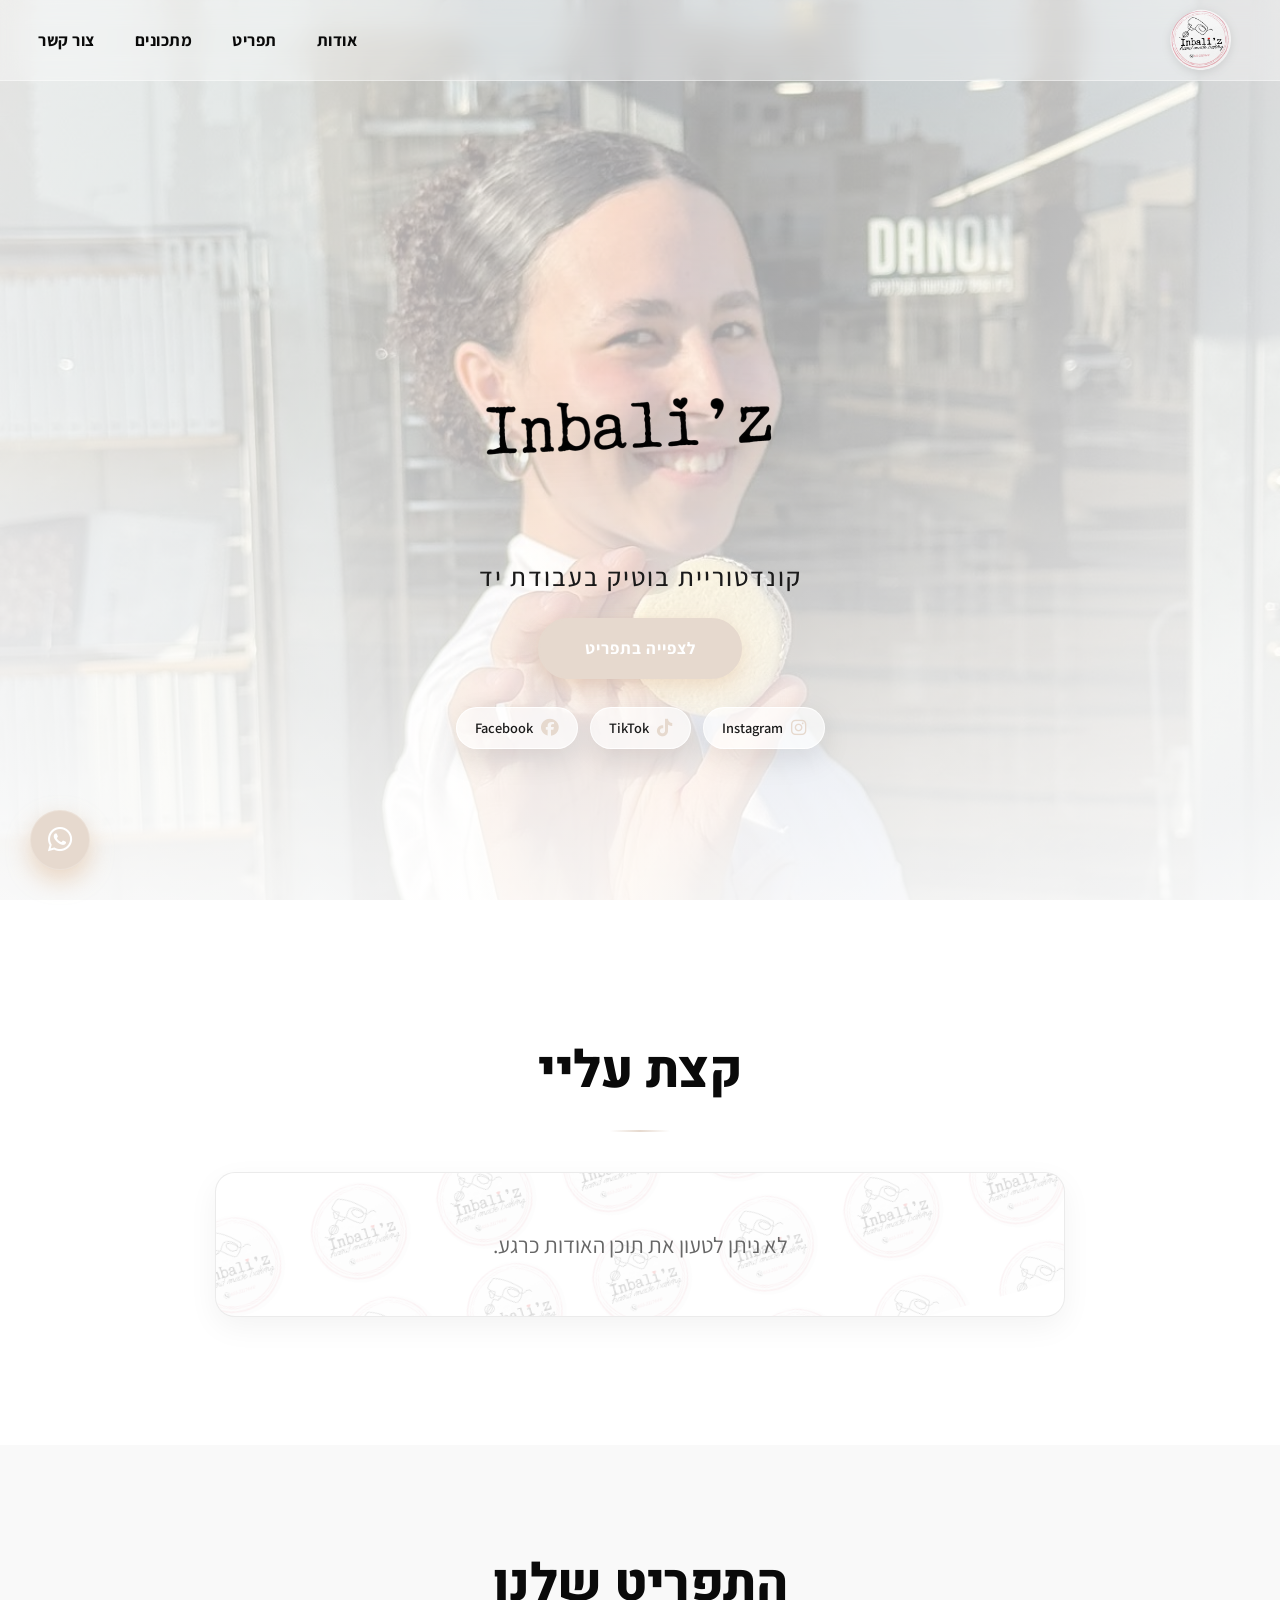
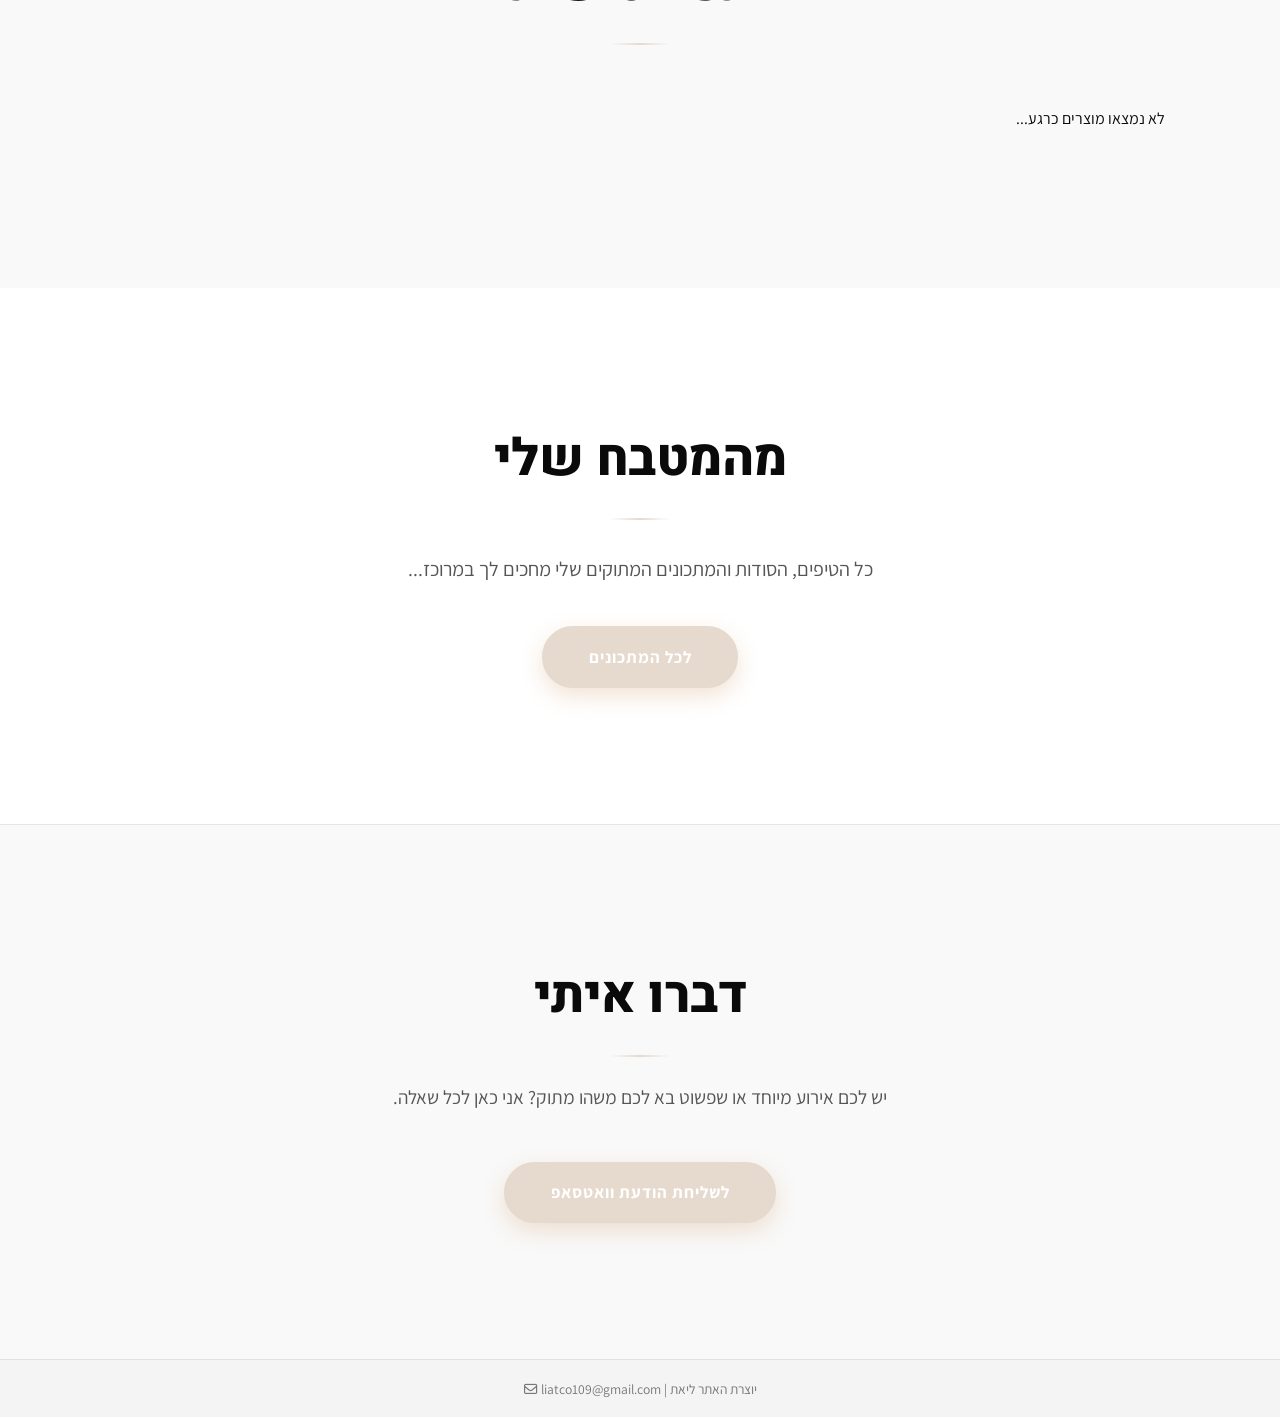
<file: index.html>
<!doctype html>
<html lang="he" dir="rtl">
    <head>
        <meta charset="UTF-8" />
        <meta name="viewport" content="width=device-width, initial-scale=1.0" />
        <title>Inbali'z | רקדנית הסינבון💃</title>
        <link rel="stylesheet" href="style.css" />
        <link rel="stylesheet" href="https://cdnjs.cloudflare.com/ajax/libs/font-awesome/6.4.0/css/all.min.css" />
    </head>
    <body>
        <!-- תפריט ניווט עליון צף ויוקרתי עם הלוגו -->
        <nav class="navbar">
            <div class="nav-brand">
                <a href="#hero"><img src="./images/natural-sticker.png" alt="Logo" class="nav-logo" /></a>
            </div>

            <!-- כפתור ההמבורגר -->
            <button class="hamburger" id="hamburger" aria-label="תפריט ניווט">
                <span></span>
                <span></span>
                <span></span>
            </button>

            <!-- הקישורים -->
            <div class="nav-links" id="navLinks">
                <a href="#about">אודות</a>
                <a href="#menu">תפריט</a>
                <a href="recipes.html">מתכונים</a>
                <a href="#contact">צור קשר</a>
            </div>
        </nav>

        <!-- סליידר פתיחה (Hero Slider) עם הלוגו וכפתורי הסושיאל למעלה -->
        <section id="hero" class="hero-slider">
            <div class="hero-slide active" style="background-image: url(&quot;./images/ענבל.jpeg&quot;)"></div>
            <div class="hero-slide" style="background-image: url(&quot;./images/סופלה.jpeg&quot;)"></div>
            <div class="hero-slide" style="background-image: url(&quot;./images/גבינה.jpeg&quot;)"></div>
            <div class="hero-slide" style="background-image: url(&quot;./images/סינבון.jpeg&quot;)"></div>

            <div class="hero-overlay"></div>

            <div class="hero-content">
                <div class="hero-logo-container">
                    <img src="./images/inbaliz-black.png" alt="Inbali'z Logo" class="hero-logo-img" />
                </div>
                <p class="hero-subtitle">קונדטוריית בוטיק בעבודת יד</p>
                <a href="#menu" class="hero-btn">לצפייה בתפריט</a>

                <!-- כפתורי סושיאל מדיה מרחפים באזור הראשי (Hero) -->
                <div class="hero-social-badges">
                    <a href="https://www.instagram.com/inbaliz_?igsh=YjNiM3B4Mnd3bTBx" target="_blank" class="hero-social-badge">
                        <i class="fa-brands fa-instagram"></i>
                        <span>Instagram</span>
                    </a>
                    <a href="https://www.tiktok.com/@inbaliz1?_r=1&_t=ZS-98un2WJsbjR" target="_blank" class="hero-social-badge">
                        <i class="fa-brands fa-tiktok"></i>
                        <span>TikTok</span>
                    </a>
                    <a href="https://www.facebook.com/share/1BiDSCUQg8/?mibextid=wwXIfr" target="_blank" class="hero-social-badge">
                        <i class="fa-brands fa-facebook"></i>
                        <span>Facebook</span>
                    </a>
                </div>
            </div>
        </section>

        <!-- אזור אודות -->
        <!-- אזור אודות -->
<section id="about" class="about-section">
    <div class="container">
        <h2 class="section-title">קצת עליי</h2>
        <!-- העברנו את ה-id לכאן והחלפנו את הקלאס ל-about-container -->
        <div id="about-text-container" class="about-container">
            טוען מידע...
        </div>
    </div>
</section>

        <!-- אזור הקינוחים (נטען דינמית מה-JSON) -->
        <section id="menu" class="menu-section">
            <div class="container">
                <h2 class="section-title">התפריט שלנו</h2>
                <div id="menu-grid" class="menu-grid"></div>
            </div>
        </section>

        <!-- אזור מתכונים -->
        <section id="recipes" class="recipes-section">
            <div class="container">
                <h2 class="section-title">מהמטבח שלי</h2>
                <p class="recipes-subtitle">כל הטיפים, הסודות והמתכונים המתוקים שלי מחכים לך במרוכז...</p>
                <div class="recipes-action" style="text-align: center; margin-top: 2.5rem">
                    <a href="recipes.html" class="hero-btn">לכל המתכונים</a>
                </div>
            </div>
        </section>

        <!-- אזור צור קשר -->
        <section id="contact" class="contact-section">
            <div class="container">
                <h2 class="section-title">דברו איתי</h2>
                <p class="contact-subtitle">יש לכם אירוע מיוחד או שפשוט בא לכם משהו מתוק? אני כאן לכל שאלה.</p>
                <div class="contact-action">
                    <a href="https://wa.me/972533317660" target="_blank" class="hero-btn">לשליחת הודעת וואטסאפ</a>
                </div>
            </div>
        </section>

        <!-- פוטר -->
        <footer class="main-footer">
        

                <div class="footer-bottom">
                    <p>יוצרת האתר ליאת | liatco109@gmail.com <i class="fa-regular fa-envelope"></i></p>
                </div>
            </div>
        </footer>

        <!-- כפתור וואטסאפ צף -->
        <a href="https://wa.me/972533317660" class="float-whatsapp" target="_blank"><i class="fa-brands fa-whatsapp"></i></a>

        <script src="script.js"></script>
    </body>
</html>
</file>
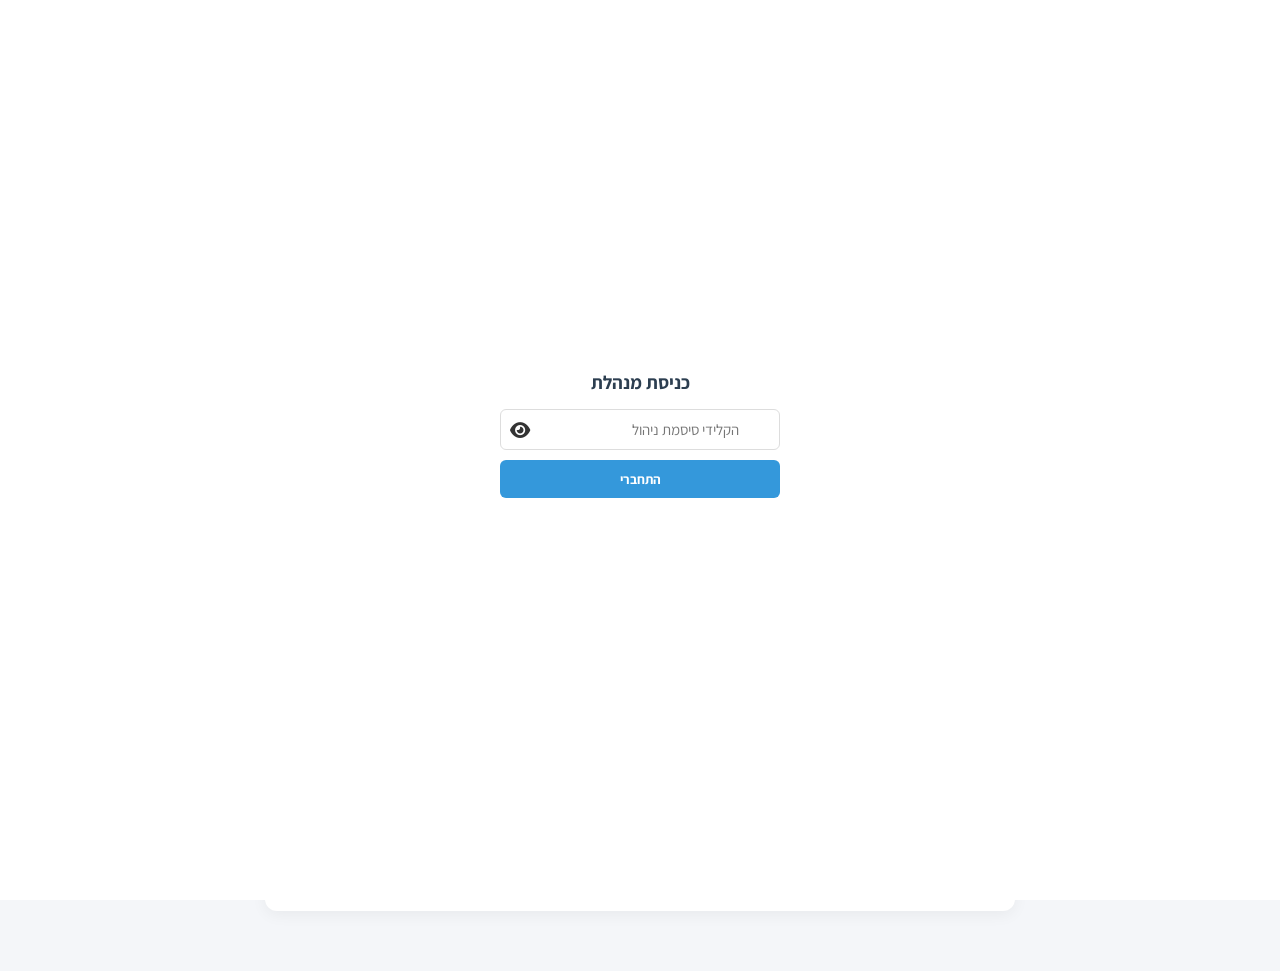
<file: admin/index.html>
<!doctype html>
<html lang="he" dir="rtl">
    <head>
        <meta charset="utf-8" />
        <meta name="viewport" content="width=device-width, initial-scale=1.0" />
        <title>מערכת ניהול תוכן - Inbali’z</title>
        <link href="https://fonts.googleapis.com/css2?family=Assistant:wght@400;600;700&display=swap" rel="stylesheet" />
        <link rel="stylesheet" href="https://cdnjs.cloudflare.com/ajax/libs/font-awesome/6.4.0/css/all.min.css" />
        <style>
            * {
                box-sizing: border-box;
                margin: 0;
                padding: 0;
                font-family: "Assistant", sans-serif;
            }
            body {
                background-color: #f4f6f9;
                color: #333;
                padding: 20px;
            }
            .admin-container {
                max-width: 750px;
                margin: 40px auto;
                background: #fff;
                padding: 30px;
                border-radius: 12px;
                box-shadow: 0 4px 15px rgba(0, 0, 0, 0.05);
            }
            h1 {
                text-align: center;
                margin-bottom: 25px;
                color: #2c3e50;
            }
            .tabs {
                display: flex;
                justify-content: center;
                margin-bottom: 25px;
                gap: 10px;
                flex-wrap: wrap;
            }
            .tab-btn {
                padding: 10px 20px;
                border: none;
                background: #e0e0e0;
                cursor: pointer;
                border-radius: 8px;
                font-size: 16px;
                font-weight: 600;
                transition: 0.3s;
            }
            .tab-btn.active {
                background: #3498db;
                color: #fff;
            }
            .form-section {
                display: none;
            }
            .form-section.active {
                display: block;
            }
            .form-group {
                margin-bottom: 15px;
            }
            label {
                display: block;
                margin-bottom: 5px;
                font-weight: 600;
                color: #555;
            }
            input[type="text"],
            input[type="number"],
            input[type="file"],
            input[type="password"],
            textarea {
                width: 100%;
                padding: 10px;
                border: 1px solid #ddd;
                border-radius: 6px;
                font-size: 15px;
            }
            textarea {
                resize: vertical;
                height: 100px;
            }
            .ingredient-row {
                display: flex;
                gap: 8px;
                margin-bottom: 8px;
                align-items: center;
            }
            .ingredient-row input {
                flex: 1;
            }
            .action-btn {
                background: #3498db;
                color: white;
                border: none;
                width: 38px;
                height: 38px;
                border-radius: 6px;
                cursor: pointer;
                font-size: 18px;
                font-weight: bold;
                display: flex;
                align-items: center;
                justify-content: center;
                flex-shrink: 0;
            }
            .action-btn.remove {
                background: #e74c3c;
            }
            .action-btn.add {
                background: #2ecc71;
            }
            .checkbox-group {
                display: flex;
                align-items: center;
                gap: 8px;
            }
            .checkbox-group input {
                width: 18px;
                height: 18px;
            }
            button.submit-btn {
                width: 100%;
                padding: 12px;
                background: #2ecc71;
                color: white;
                border: none;
                border-radius: 6px;
                font-size: 18px;
                font-weight: 700;
                cursor: pointer;
                margin-top: 15px;
            }
            button.submit-btn:hover {
                background: #27ae60;
            }
            button.cancel-edit-btn {
                width: 100%;
                padding: 8px;
                background: #e74c3c;
                color: white;
                border: none;
                border-radius: 6px;
                font-size: 15px;
                cursor: pointer;
                margin-top: 8px;
                display: none;
            }
            #status-message {
                margin-top: 15px;
                text-align: center;
                font-weight: 600;
            }
            .items-list {
                margin-top: 20px;
                border-top: 2px solid #eee;
                padding-top: 20px;
            }
            .item-card {
                display: flex;
                justify-content: space-between;
                align-items: center;
                background: #f9f9f9;
                padding: 12px 15px;
                border-radius: 8px;
                margin-bottom: 10px;
                border: 1px solid #e5e5e5;
            }
            .item-info {
                display: flex;
                align-items: center;
                gap: 12px;
            }
            .item-info img {
                width: 45px;
                height: 45px;
                object-fit: cover;
                border-radius: 6px;
            }
            .item-actions {
                display: flex;
                gap: 8px;
            }
            .edit-item-btn {
                background: #f39c12;
                color: white;
                border: none;
                padding: 6px 12px;
                border-radius: 5px;
                cursor: pointer;
                font-weight: 600;
            }
            .delete-item-btn {
                background: #e74c3c;
                color: white;
                border: none;
                padding: 6px 12px;
                border-radius: 5px;
                cursor: pointer;
                font-weight: 600;
            }
            .image-preview-container {
                margin-top: 8px;
                display: flex;
                align-items: center;
                gap: 10px;
            }
            .image-preview-container img {
                width: 50px;
                height: 50px;
                object-fit: cover;
                border-radius: 6px;
                border: 1px solid #ccc;
                display: none;
            }
        </style>
    </head>
    <body>
        <div class="admin-container">
            <h1>ניהול תוכן האתר</h1>

            <!-- מסך התחברות -->
            <div
                id="login-overlay"
                style="
                    position: fixed;
                    top: 0;
                    left: 0;
                    width: 100%;
                    height: 100%;
                    background: #fff;
                    z-index: 9999;
                    display: flex;
                    flex-direction: column;
                    align-items: center;
                    justify-content: center;
                "
            >
                <div style="width: 280px; text-align: center">
                    <h3 style="margin-bottom: 15px; color: #2c3e50">כניסת מנהלת</h3>
                    <div style="position: relative; margin-bottom: 10px">
                        <input type="password" id="admin-pass" placeholder="הקלידי סיסמת ניהול" style="padding: 10px 40px 10px 10px; width: 100%; border: 1px solid #ddd; border-radius: 6px" />
                        <span
                            onclick="togglePasswordVisibility()"
                            style="position: absolute; left: 10px; top: 50%; transform: translateY(-50%); cursor: pointer; font-size: 18px; user-select: none"
                            title="הצג/הסתר סיסמה"
                            ><i class="fa-solid fa-eye"></i
                        ></span>
                    </div>
                    <button
                        id="login-btn"
                        onclick="checkAccess()"
                        style="padding: 10px 20px; width: 100%; background: #3498db; color: #fff; border: none; border-radius: 6px; font-weight: bold; cursor: pointer"
                    >
                        התחברי
                    </button>
                    <div id="login-status" style="margin-top: 12px; font-size: 14px; font-weight: 600; min-height: 20px"></div>
                </div>
            </div>

            <div class="tabs">
                <button class="tab-btn active" onclick="switchTab('products')">ניהול מוצרים</button>
                <button class="tab-btn" onclick="switchTab('recipes')">ניהול מתכונים</button>
                <button class="tab-btn" onclick="switchTab('about')">עריכת "קצת עליי"</button>
            </div>

            <!-- טופס מוצרים -->
            <div id="products-section" class="form-section active">
                <div style="display: flex; justify-content: space-between; align-items: center; margin-bottom: 15px">
                    <h3 id="product-form-title" style="color: #34495e; margin: 0">הוספת מוצר חדש</h3>
                    <button
                        type="button"
                        onclick="cancelEdit('products')"
                        style="background: #95a5a6; color: white; border: none; padding: 5px 10px; border-radius: 4px; cursor: pointer; font-size: 13px"
                    >
                        🔄 נקה טופס
                    </button>
                </div>
                <form id="product-form" onsubmit="saveItem(event, 'products')">
                    <input type="hidden" id="prod-edit-id" />
                    <input type="hidden" id="prod-existing-image" />

                    <div class="form-group">
                        <label>שם המוצר</label>
                        <input type="text" id="prod-name" required />
                    </div>
                    <div class="form-group">
                        <label>תיאור</label>
                        <textarea id="prod-desc" required></textarea>
                    </div>
                    <div class="form-group">
                        <label>מחיר (לדוגמה: 85₪)</label>
                        <input type="text" id="prod-price" required />
                    </div>
                    <div class="form-group">
                        <label>העלאת תמונה (השאירי ריק אם תרצי לשמור על הקיימת)</label>
                        <input type="file" id="prod-img" accept="image/*" />
                        <div class="image-preview-container">
                            <img id="prod-preview" alt="תמונה קיימת" />
                            <span id="prod-preview-text" style="font-size: 13px; color: #7f8c8d; display: none">תמונה קיימת שמורה במערכת</span>
                        </div>
                    </div>
                    <div class="form-group checkbox-group">
                        <input type="checkbox" id="prod-stock" checked />
                        <label for="prod-stock">במלאי</label>
                    </div>
                    <button type="submit" id="prod-submit-btn" class="submit-btn">שמור מוצר</button>
                    <button type="button" id="prod-cancel-btn" class="cancel-edit-btn" onclick="cancelEdit('products')">ביטול עריכה</button>
                </form>

                <div class="items-list">
                    <h4 style="margin-bottom: 10px">מוצרים קיימים:</h4>
                    <div id="products-list-container">טוען מוצרים...</div>
                </div>
            </div>

            <!-- טופס מתכונים -->
            <div id="recipes-section" class="form-section">
                <div style="display: flex; justify-content: space-between; align-items: center; margin-bottom: 15px">
                    <h3 id="recipe-form-title" style="color: #34495e; margin: 0">הוספת מתכון חדש</h3>
                    <button
                        type="button"
                        onclick="cancelEdit('recipes')"
                        style="background: #95a5a6; color: white; border: none; padding: 5px 10px; border-radius: 4px; cursor: pointer; font-size: 13px"
                    >
                        🔄 נקה טופס
                    </button>
                </div>
                <form id="recipe-form" onsubmit="saveItem(event, 'recipes')">
                    <input type="hidden" id="rec-edit-id" />
                    <input type="hidden" id="rec-existing-image" />

                    <div class="form-group">
                        <label>שם המתכון</label>
                        <input type="text" id="rec-title" required />
                    </div>
                    <div class="form-group">
                        <label>קטגוריה</label>
                        <select id="rec-category" required style="width: 100%; padding: 10px; border: 1px solid #ddd; border-radius: 6px; font-size: 15px; background: #fff">
                            <option value="" disabled selected>בחרי קטגוריה למתכון</option>
                            <option value="עוגות">עוגות</option>
                            <option value="עוגיות">עוגיות</option>
                            <option value="מאפים ובצקים">מאפים ובצקים</option>
                            <option value="קינוחים ופאי">קינוחים ופאי</option>
                            <option value="ללא אפייה / ללא גלוטן">ללא אפייה / ללא גלוטן</option>
                        </select>
                    </div>
                    <div class="form-group">
                        <label>העלאת תמונה (השאירי ריק אם תרצי לשמור על הקיימת)</label>
                        <input type="file" id="rec-img" accept="image/*" />
                        <div class="image-preview-container">
                            <img id="rec-preview" alt="תמונה קיימת" />
                            <span id="rec-preview-text" style="font-size: 13px; color: #7f8c8d; display: none">תמונה קיימת שמורה במערכת</span>
                        </div>
                    </div>
                    <div class="form-group">
                        <label>מצרכים</label>
                        <div id="ingredients-container">
                            <div class="ingredient-row">
                                <input type="text" class="ingredient-input" placeholder='לדוגמה: 500 מ"ל שמנת מתוקה' required />
                                <button type="button" class="action-btn add" onclick="addIngredientRow(this)" title="הוסף שורה">+</button>
                            </div>
                        </div>
                    </div>
                    <div class="form-group">
                        <label>אופן הכנה</label>
                        <textarea id="rec-instructions" required></textarea>
                    </div>
                    <button type="submit" id="rec-submit-btn" class="submit-btn">שמור מתכון</button>
                    <button type="button" id="rec-cancel-btn" class="cancel-edit-btn" onclick="cancelEdit('recipes')">ביטול עריכה</button>
                </form>

                <div class="items-list">
                    <h4 style="margin-bottom: 10px">מתכונים קיימים:</h4>
                    <div id="recipes-list-container">טוען מתכונים...</div>
                </div>
            </div>

            <!-- אזור עריכת קצת עליי -->
            <div id="about-section" class="form-section">
                <h3 style="color: #34495e; margin-bottom: 15px">עריכת טקסט "קצת עליי"</h3>
                <form id="about-form" onsubmit="saveAboutText(event)">
                    <div class="form-group">
                        <label>תוכן הפסקה (ניתן להשתמש בתגיות כגון &lt;br&gt; לשבירת שורות)</label>
                        <textarea id="about-text-input" style="height: 160px" required></textarea>
                    </div>
                    <button type="submit" class="submit-btn">שמור שינויים ל"קצת עליי"</button>
                </form>
            </div>

            <div id="status-message"></div>
        </div>

        <script>
            const GOOGLE_WEB_APP_URL = "https://script.google.com/macros/s/AKfycbwS9QYu0O14wphSAXOX-wDLpEmhflUYDS8j1yuEgDsuXf_wiiUBrXGjR0K9kYzhxfcu/exec";

            let currentItemsCache = { products: [], recipes: [] };

            function togglePasswordVisibility() {
                const passInput = document.getElementById("admin-pass");
                if (passInput.type === "password") {
                    passInput.type = "text";
                } else {
                    passInput.type = "password";
                }
            }

            async function checkAccess() {
                const pass = document.getElementById("admin-pass").value;
                const statusMsg = document.getElementById("login-status");
                const loginBtn = document.getElementById("login-btn");

                if (!pass) {
                    statusMsg.style.color = "#e74c3c";
                    statusMsg.textContent = "נא להקליד סיסמה";
                    return;
                }

                loginBtn.disabled = true;
                loginBtn.style.opacity = "0.6";
                statusMsg.style.color = "#3498db";
                statusMsg.textContent = "⏳ מאמת סיסמה מול השרת...";

                try {
                    let response = await fetch(GOOGLE_WEB_APP_URL, {
                        method: "POST",
                        body: JSON.stringify({ action: "verify", password: pass }),
                    });
                    let result = await response.text();

                    if (result.includes("Unauthorized Access")) {
                        statusMsg.style.color = "#e74c3c";
                        statusMsg.textContent = "❌ סיסמה שגויה, נסי שוב.";
                        loginBtn.disabled = false;
                        loginBtn.style.opacity = "1";
                        return;
                    }

                    statusMsg.style.color = "#2ecc71";
                    statusMsg.textContent = "✔ התחברת בהצלחה!";

                    sessionStorage.setItem("admin_pass", pass);

                    setTimeout(() => {
                        document.getElementById("login-overlay").style.display = "none";
                    }, 500);
                } catch (err) {
                    statusMsg.style.color = "#e74c3c";
                    statusMsg.textContent = "⚠ שגיאת תקשורת מול השרת.";
                    loginBtn.disabled = false;
                    loginBtn.style.opacity = "1";
                }
            }

            async function sendDataToServer(payload) {
                payload.password = sessionStorage.getItem("admin_pass") || "";

                const jsonPayload = JSON.stringify(payload);
                console.log("מכין שליחה לשרת. גודל ה-Payload הכולל (בתווים):", jsonPayload.length);

                try {
                    let response = await fetch(GOOGLE_WEB_APP_URL, {
                        method: "POST",
                        headers: {
                            "Content-Type": "text/plain;charset=utf-8",
                        },
                        body: jsonPayload,
                    });

                    console.log("סטטוס HTTP מהשרת:", response.status, response.statusText);
                    let resultText = await response.text();
                    console.log("תשובה גולמית מהשרת:", resultText);

                    if (resultText.startsWith("Error") || response.status !== 200) {
                        alert("שגיאה מהשרת: " + resultText);
                        return false;
                    }

                    return true;
                } catch (error) {
                    console.error("שגיאת הרשת המלאה (Network Error):", error);
                    alert("שגיאת רשת מפורטת: " + error.message + "\n(כנראה שהתמונה גדולה מדי או שהשרת חסם את הבקשה)");
                    return false;
                }
            }

            window.onload = () => {
                loadItemsList("products");
                loadItemsList("recipes");
                loadAboutText();
            };

            function switchTab(tab) {
                document.querySelectorAll(".tab-btn").forEach((btn) => btn.classList.remove("active"));
                document.querySelectorAll(".form-section").forEach((sec) => sec.classList.remove("active"));

                if (tab === "products") {
                    document.querySelectorAll(".tab-btn")[0].classList.add("active");
                    document.getElementById("products-section").classList.add("active");
                } else if (tab === "recipes") {
                    document.querySelectorAll(".tab-btn")[1].classList.add("active");
                    document.getElementById("recipes-section").classList.add("active");
                } else if (tab === "about") {
                    document.querySelectorAll(".tab-btn")[2].classList.add("active");
                    document.getElementById("about-section").classList.add("active");
                }
            }

            async function loadAboutText() {
                try {
                    const response = await fetch(`${GOOGLE_WEB_APP_URL}?type=about&t=${Date.now()}`);
                    const result = await response.json();
                    if (result && result.text) {
                        document.getElementById("about-text-input").value = result.text;
                    }
                } catch (err) {
                    console.error("שגיאה בטעינת קצת עליי", err);
                }
            }

            async function saveAboutText(event) {
                event.preventDefault();
                const statusDiv = document.getElementById("status-message");
                statusDiv.style.color = "#333";
                statusDiv.textContent = "שומר את טקסט 'קצת עליי'...";

                const textVal = document.getElementById("about-text-input").value;
                let success = await sendDataToServer({
                    action: "update_about",
                    text: textVal,
                });

                if (success) {
                    statusDiv.style.color = "green";
                    statusDiv.textContent = "טקסט 'קצת עליי' עודכן בהצלחה! ✨";
                } else {
                    statusDiv.style.color = "red";
                    statusDiv.textContent = "שגיאה בשמירה.";
                }
            }

            async function loadItemsList(type) {
                const isRecipes = type === "recipes" || type === "recipe";
                const serverType = isRecipes ? "recipe" : "product";

                const containerId = isRecipes ? "recipes-list-container" : "products-list-container";
                const container = document.getElementById(containerId);
                if (!container) return;

                try {
                    const response = await fetch(`${GOOGLE_WEB_APP_URL}?type=${serverType}&t=${Date.now()}`);
                    const result = await response.json();

                    const items = Array.isArray(result) ? result : result.data || [];
                    currentItemsCache[type] = items;

                    if (!items || items.length === 0) {
                        container.innerHTML = "אין פריטים עדיין.";
                        return;
                    }

                    container.innerHTML = "";
                    items.forEach((item) => {
                        const itemName = isRecipes ? item.title : item.name;
                        const card = document.createElement("div");
                        card.className = "item-card";
                        card.innerHTML = `
                            <div class="item-info">
                                ${item.image ? `<img src="${item.image}" onerror="this.src='https://via.placeholder.com/45'">` : ""}
                                <span><strong>${itemName}</strong></span>
                            </div>
                            <div class="item-actions">
                                <button class="edit-item-btn" type="button" onclick='prepareEditById("${type}", "${item.id}")'>עריכה</button>
                                <button class="delete-item-btn" type="button" onclick='deleteItem("${type}", "${item.id}")'>מחיקה</button>
                            </div>
                        `;
                        container.appendChild(card);
                    });
                } catch (err) {
                    console.error("שגיאה בטעינת הרשימה:", err);
                    container.innerHTML = "שגיאה בטעינת הרשימה.";
                }
            }

            function prepareEditById(type, id) {
                const item = currentItemsCache[type].find((i) => String(i.id) === String(id));
                if (item) {
                    prepareEdit(type, item);
                }
            }

            function addIngredientRow(button, value = "") {
                button.className = "action-btn remove";
                button.textContent = "-";
                button.setAttribute("onclick", "removeIngredientRow(this)");

                const container = document.getElementById("ingredients-container");
                const newRow = document.createElement("div");
                newRow.className = "ingredient-row";
                newRow.innerHTML = `
                    <input type="text" class="ingredient-input" value="${value}" placeholder="הכנס מצרך נוסף">
                    <button type="button" class="action-btn add" onclick="addIngredientRow(this)" title="הוסף שורה">+</button>
                `;
                container.appendChild(newRow);
            }

            function removeIngredientRow(button) {
                button.parentElement.remove();
            }

            function prepareEdit(type, item) {
                if (type === "products") {
                    document.getElementById("prod-edit-id").value = item.id;
                    document.getElementById("prod-name").value = item.name;
                    document.getElementById("prod-desc").value = item.description;
                    document.getElementById("prod-price").value = item.price;
                    document.getElementById("prod-existing-image").value = item.image || "";
                    document.getElementById("prod-img").value = "";
                    document.getElementById("prod-stock").checked = item.inStock;

                    const previewImg = document.getElementById("prod-preview");
                    const previewText = document.getElementById("prod-preview-text");
                    if (item.image) {
                        previewImg.src = item.image;
                        previewImg.style.display = "block";
                        previewText.style.display = "inline";
                    } else {
                        previewImg.style.display = "none";
                        previewText.style.display = "none";
                    }

                    document.getElementById("product-form-title").textContent = "עריכת מוצר קיים";
                    document.getElementById("prod-submit-btn").textContent = "עדכן מוצר";
                    document.getElementById("prod-cancel-btn").style.display = "block";
                } else {
                    document.getElementById("rec-edit-id").value = item.id;
                    document.getElementById("rec-title").value = item.title;
                    document.getElementById("rec-category").value = item.category || "";
                    document.getElementById("rec-existing-image").value = item.image || "";
                    document.getElementById("rec-img").value = "";
                    document.getElementById("rec-instructions").value = item.instructions;

                    const previewImg = document.getElementById("rec-preview");
                    const previewText = document.getElementById("rec-preview-text");
                    if (item.image) {
                        previewImg.src = item.image;
                        previewImg.style.display = "block";
                        previewText.style.display = "inline";
                    } else {
                        previewImg.style.display = "none";
                        previewText.style.display = "none";
                    }

                    const container = document.getElementById("ingredients-container");
                    container.innerHTML = "";
                    if (item.ingredients && item.ingredients.length > 0) {
                        item.ingredients.forEach((ing, index) => {
                            const row = document.createElement("div");
                            row.className = "ingredient-row";
                            const isLast = index === item.ingredients.length - 1;
                            row.innerHTML = `
                                <input type="text" class="ingredient-input" value="${ing}" placeholder="הכנס מצרך">
                                <button type="button" class="action-btn ${isLast ? "add" : "remove"}" onclick="${isLast ? "addIngredientRow(this)" : "removeIngredientRow(this)"}">${isLast ? "+" : "-"}</button>
                            `;
                            container.appendChild(row);
                        });
                    }

                    document.getElementById("recipe-form-title").textContent = "עריכת מתכון קיים";
                    document.getElementById("rec-submit-btn").textContent = "עדכן מתכון";
                    document.getElementById("rec-cancel-btn").style.display = "block";
                }
                window.scrollTo({ top: 0, behavior: "smooth" });
            }

            function cancelEdit(type) {
                if (type === "products") {
                    document.getElementById("product-form").reset();
                    document.getElementById("prod-edit-id").value = "";
                    document.getElementById("prod-existing-image").value = "";
                    document.getElementById("prod-preview").style.display = "none";
                    document.getElementById("prod-preview-text").style.display = "none";
                    document.getElementById("product-form-title").textContent = "הוספת מוצר חדש";
                    document.getElementById("prod-submit-btn").textContent = "שמור מוצר";
                    document.getElementById("prod-cancel-btn").style.display = "none";
                } else {
                    document.getElementById("recipe-form").reset();
                    document.getElementById("rec-edit-id").value = "";
                    document.getElementById("rec-existing-image").value = "";
                    document.getElementById("rec-preview").style.display = "none";
                    document.getElementById("rec-preview-text").style.display = "none";
                    document.getElementById("recipe-form-title").textContent = "הוספת מתכון חדש";
                    document.getElementById("rec-category").value = "";
                    document.getElementById("rec-submit-btn").textContent = "שמור מתכון";
                    document.getElementById("rec-cancel-btn").style.display = "none";
                    document.getElementById("ingredients-container").innerHTML = `
                        <div class="ingredient-row">
                            <input type="text" class="ingredient-input" placeholder="לדוגמה: 500 מ&quot;ל שמנת מתוקה" required>
                            <button type="button" class="action-btn add" onclick="addIngredientRow(this)" title="הוסף שורה">+</button>
                        </div>
                    `;
                }
            }

            async function deleteItem(type, id) {
                if (!confirm("האם את בטוחה שאת רוצה למחוק את הפריט?")) return;
                const statusDiv = document.getElementById("status-message");
                statusDiv.style.color = "#333";
                statusDiv.textContent = "מוחק פריט...";

                let success = await sendDataToServer({
                    action: "delete",
                    type: type === "recipes" ? "recipe" : "product",
                    id: id,
                });

                if (success) {
                    statusDiv.style.color = "green";
                    statusDiv.textContent = "הפריט נמחק בהצלחה!";
                    loadItemsList(type);
                } else {
                    statusDiv.style.color = "red";
                    statusDiv.textContent = "שגיאה במחיקה.";
                }
            }

            function convertFileToBase64(file) {
                return new Promise((resolve, reject) => {
                    const reader = new FileReader();
                    reader.readAsDataURL(file);
                    reader.onload = (event) => {
                        const img = new Image();
                        img.src = event.target.result;
                        img.onload = () => {
                            const canvas = document.createElement("canvas");

                            const MAX_WIDTH = 2000;
                            const MAX_HEIGHT = 2000;
                            let width = img.width;
                            let height = img.height;

                            if (width > height) {
                                if (width > MAX_WIDTH) {
                                    height *= MAX_WIDTH / width;
                                    width = MAX_WIDTH;
                                }
                            } else {
                                if (height > MAX_HEIGHT) {
                                    width *= MAX_HEIGHT / height;
                                    height = MAX_HEIGHT;
                                }
                            }

                            canvas.width = width;
                            canvas.height = height;
                            const ctx = canvas.getContext("2d");

                            ctx.imageSmoothingEnabled = true;
                            ctx.imageSmoothingQuality = "high";
                            ctx.drawImage(img, 0, 0, width, height);

                            const compressedDataUrl = canvas.toDataURL("image/jpeg", 1);
                            resolve(compressedDataUrl);
                        };
                        img.onerror = (error) => reject(error);
                    };
                    reader.onerror = (error) => reject(error);
                });
            }

            async function saveItem(event, type) {
                event.preventDefault();
                const statusDiv = document.getElementById("status-message");
                statusDiv.style.color = "#333";
                statusDiv.textContent = "מעלה תמונה ומעדכן נתונים...";

                try {
                    const isRecipes = type === "recipes";
                    const editId = document.getElementById(isRecipes ? "rec-edit-id" : "prod-edit-id").value;
                    const existingImage = document.getElementById(isRecipes ? "rec-existing-image" : "prod-existing-image").value;
                    const fileInput = document.getElementById(isRecipes ? "rec-img" : "prod-img");

                    let imageVal = existingImage;

                    if (fileInput.files && fileInput.files[0]) {
                        statusDiv.textContent = "⏳ מעלה תמונה ל-Google Drive...";
                        let base64Image = await convertFileToBase64(fileInput.files[0]);

                        let uploadResponse = await fetch(GOOGLE_WEB_APP_URL, {
                            method: "POST",
                            headers: { "Content-Type": "text/plain;charset=utf-8" },
                            body: JSON.stringify({
                                action: "upload_image",
                                password: sessionStorage.getItem("admin_pass") || "",
                                image: base64Image,
                            }),
                        });

                        let uploadResult = await uploadResponse.json();
                        if (!uploadResult.success) {
                            alert("שגיאה בהעלאת התמונה לדרייב: " + uploadResult.error);
                            statusDiv.textContent = "שגיאה בהעלאת התמונה.";
                            return;
                        }
                        imageVal = uploadResult.url;
                    }

                    statusDiv.textContent = "שומר נתונים למערכת...";
                    const isEditing = editId !== "";
                    const id = isEditing ? editId : Date.now();

                    let payload = {
                        action: isEditing ? "update" : "add",
                        type: isRecipes ? "recipe" : "product",
                        id: id,
                        image: imageVal,
                    };

                    if (isRecipes) {
                        const ingredients = Array.from(document.querySelectorAll(".ingredient-input"))
                            .map((input) => input.value.trim())
                            .filter((v) => v !== "");
                        payload.title = document.getElementById("rec-title").value;
                        payload.category = document.getElementById("rec-category").value; // תיקון כאן: שומר את הקטגוריה בתוך ה-payload
                        payload.ingredients = ingredients;
                        payload.instructions = document.getElementById("rec-instructions").value;
                    } else {
                        payload.name = document.getElementById("prod-name").value;
                        payload.description = document.getElementById("prod-desc").value;
                        payload.price = document.getElementById("prod-price").value;
                        payload.inStock = document.getElementById("prod-stock").checked;
                    }

                    let success = await sendDataToServer(payload);

                    if (success) {
                        statusDiv.style.color = "green";
                        statusDiv.textContent = isEditing ? "הפריט עודכן בהצלחה! ✨" : "הפריט נוסף בהצלחה! ✨";
                        cancelEdit(type);
                        loadItemsList(type);
                    } else {
                        cancelEdit(type);
                        statusDiv.style.color = "red";
                        statusDiv.textContent = "שגיאה בשמירת הנתונים.";
                    }
                } catch (error) {
                    cancelEdit(type);
                    statusDiv.style.color = "red";
                    statusDiv.textContent = "שגיאה: " + error.message;
                }
            }
        </script>
    </body>
</html>
</file>
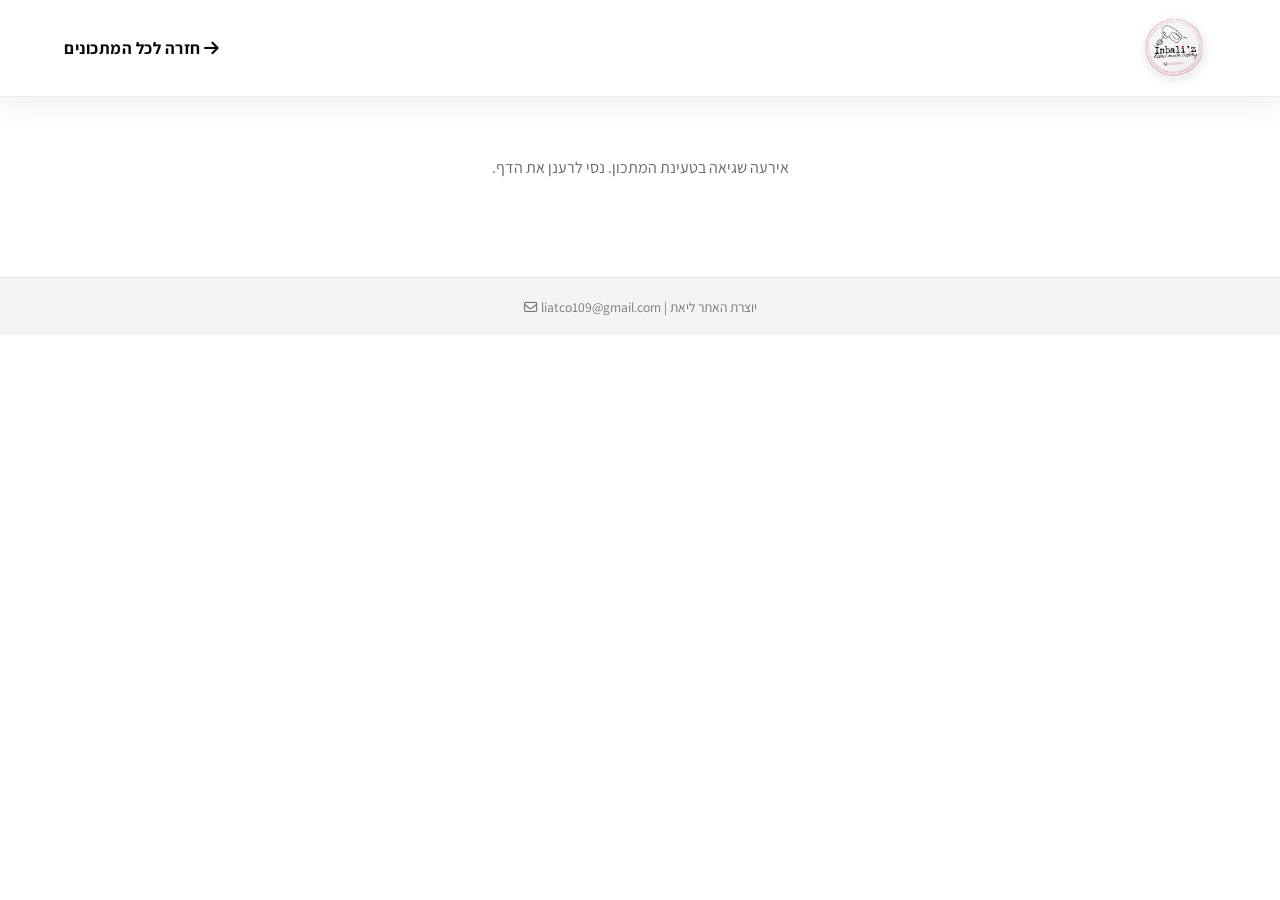
<file: recipe-detail.html>
<!doctype html>
<html lang="he" dir="rtl">
    <head>
        <meta charset="UTF-8" />
        <meta name="viewport" content="width=device-width, initial-scale=1.0" />
        <title>מתכון | Inbali'z</title>
        <link rel="stylesheet" href="recipes.css" />
        <link rel="stylesheet" href="style.css" />
        <link rel="stylesheet" href="https://cdnjs.cloudflare.com/ajax/libs/font-awesome/6.4.0/css/all.min.css" />
    </head>
    <body>
        <!-- תפריט ניווט עליון עם כפתור חזרה בלבד -->
        <nav class="navbar scrolled recipe-nav">
            <div class="nav-brand">
                <a href="index.html"><img src="./images/natural-sticker.png" alt="Logo" class="nav-logo" /></a>
            </div>
            <div class="nav-links">
                <a href="recipes.html"><i class="fa-solid fa-arrow-right"></i> חזרה לכל המתכונים</a>
            </div>
        </nav>

        <!-- תוכן המתכון הבודד -->
        <main class="recipe-detail-page">
            <div class="container" id="recipeContainer">
                <!-- הצגת הספינר האחיד של האתר בזמן הטעינה -->
                <div class="loading-spinner-container">
                    <div class="loading-spinner"></div>
                    <p>טוען את המתכון...</p>
                </div>
            </div>
        </main>

        <!-- פוטר -->
        <footer class="main-footer">
            <div class="footer-content">
                <div class="footer-bottom">
                    <p>יוצרת האתר ליאת | liatco109@gmail.com <i class="fa-regular fa-envelope"></i></p>
                </div>
            </div>
        </footer>

        <script>
            const GOOGLE_WEB_APP_URL = "https://script.google.com/macros/s/AKfycbwS9QYu0O14wphSAXOX-wDLpEmhflUYDS8j1yuEgDsuXf_wiiUBrXGjR0K9kYzhxfcu/exec";

            document.addEventListener("DOMContentLoaded", () => {
                const urlParams = new URLSearchParams(window.location.search);
                const recipeId = urlParams.get("id");
                const container = document.getElementById("recipeContainer");

                fetch(`${GOOGLE_WEB_APP_URL}?type=recipe`)
                    .then((response) => response.json())
                    .then((result) => {
                        const recipes = result.data || [];
                        const recipe = recipes.find((r) => r.id == recipeId);

                        if (!recipe) {
                            container.innerHTML = `<h2>המתכון המבוקש לא נמצא</h2><br><a href="recipes.html" class="hero-btn">חזרה למתכונים</a>`;
                            return;
                        }

                        const ingredientsArray = Array.isArray(recipe.ingredients) ? recipe.ingredients : recipe.ingredients ? recipe.ingredients.split(",") : [];
                        const ingredientsHTML = ingredientsArray.map((item) => `<li>${item.trim()}</li>`).join("");

                        container.innerHTML = `
                            <div class="recipe-single-wrapper">
                                <div class="recipe-single-img">
                                    <img src="${recipe.image || "images/placeholder.jpg"}" alt="${recipe.title}">
                                </div>
                                <div class="recipe-single-content">
                                    <h1 class="recipe-single-title">${recipe.title}</h1>
                                    
                                    <div class="recipe-section-box">
                                        <h3>מצרכים:</h3>
                                        <ul class="recipe-ingredients-list">
                                            ${ingredientsHTML}
                                        </ul>
                                    </div>

                                    <div class="recipe-section-box">
                                        <h3>אופן הכנה:</h3>
                                        <p class="recipe-instructions-text">${recipe.instructions}</p>
                                    </div>
                                </div>
                            </div>
                        `;
                    })
                    .catch((error) => {
                        console.error("שגיאה בטעינת פרטי המתכון:", error);
                        container.innerHTML = `<p style="text-align: center; color: #666;">אירעה שגיאה בטעינת המתכון. נסי לרענן את הדף.</p>`;
                    });
            });
        </script>
    </body>
</html>
</file>
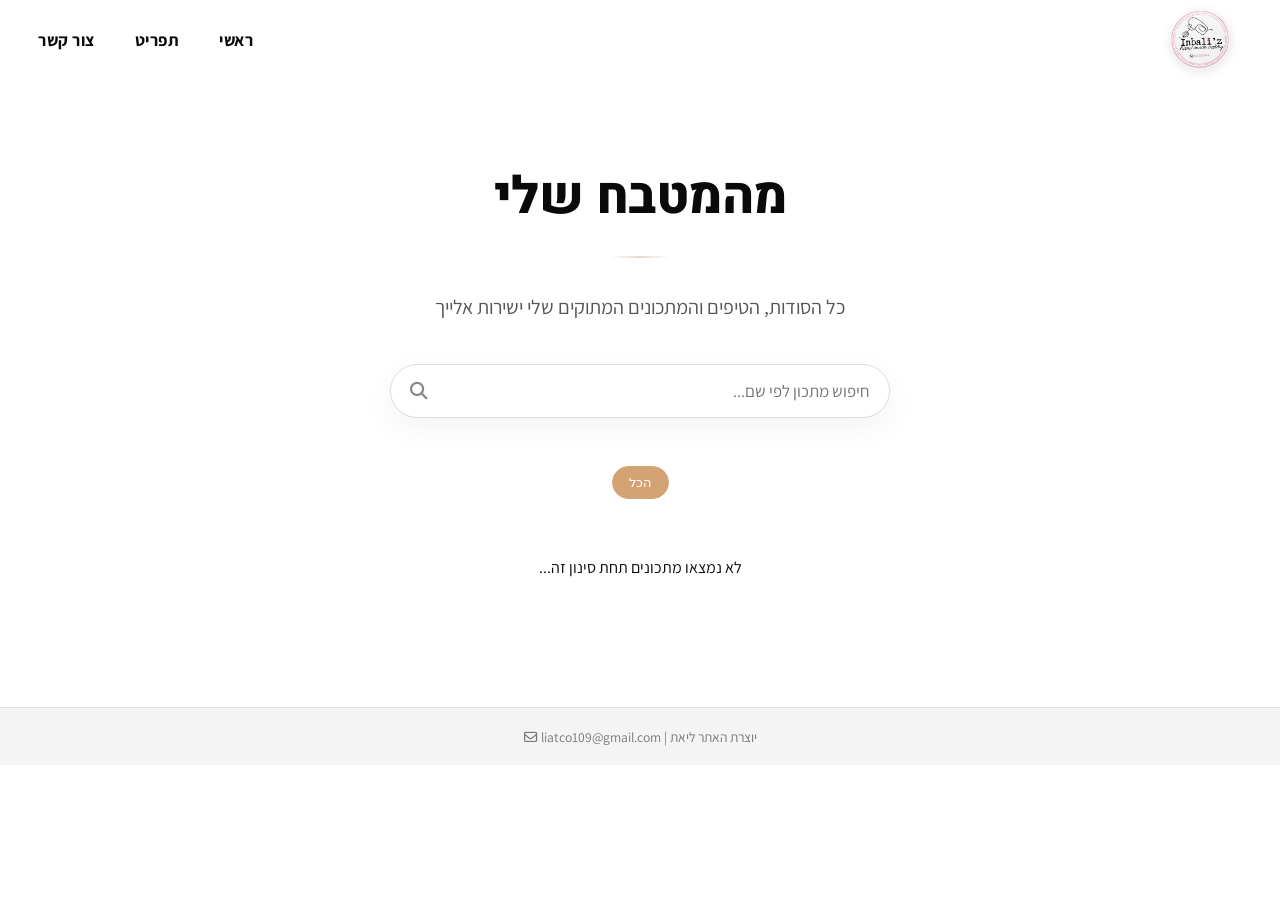
<file: recipes.html>
<!doctype html>
<html lang="he" dir="rtl">
    <head>
        <meta charset="UTF-8" />
        <meta name="viewport" content="width=device-width, initial-scale=1.0" />
        <title>Inbali'z | מתכונים מהמטבח</title>
        <link rel="stylesheet" href="recipes.css" />
        <link rel="stylesheet" href="style.css" />
        <link rel="stylesheet" href="https://cdnjs.cloudflare.com/ajax/libs/font-awesome/6.4.0/css/all.min.css" />
    </head>
    <body>
        <!-- תפריט ניווט עליון -->
        <nav class="navbar">
            <div class="nav-brand">
                <a href="#hero"><img src="./images/natural-sticker.png" alt="Logo" class="nav-logo" /></a>
            </div>

            <!-- כפתור ההמבורגר -->
            <button class="hamburger" id="hamburger" aria-label="תפריט ניווט">
                <span></span>
                <span></span>
                <span></span>
            </button>

            <!-- הקישורים -->
            <div class="nav-links" id="navLinks">
                <a href="index.html">ראשי</a>
                <a href="index.html#menu">תפריט</a>
                <a href="index.html#contact">צור קשר</a>
            </div>
        </nav>

        <!-- תוכן ראשי: מתכונים וחיפוש -->
        <main class="recipes-page">
            <div class="container">
                <h1 class="section-title">מהמטבח שלי</h1>
                <p class="recipes-subtitle">כל הסודות, הטיפים והמתכונים המתוקים שלי ישירות אלייך</p>

                <!-- שדה חיפוש מתכונים -->
                <div class="search-container">
                    <i class="fa-solid fa-magnifying-glass"></i>
                    <input type="text" id="recipeSearch" placeholder="חיפוש מתכון לפי שם..." />
                </div>

                <!-- סרגל כפתורי סינון לפי קטגוריות -->
                <div id="categoryFilterContainer" class="category-filter-bar" style="display: flex; gap: 10px; justify-content: center; flex-wrap: wrap; margin-bottom: 25px">
                    <!-- כפתורי הסינון יטענו אוטומטית מהג'אווה-סקריפט -->
                </div>

                <!-- רשת המתכונים -->
                <div id="recipesGrid" class="recipes-grid">
                    <!-- נטען דינמית מ-recipes.js -->
                </div>
            </div>
        </main>

        <!-- פוטר -->
        <footer class="main-footer">
            <div class="footer-content">
                <div class="footer-bottom">
                    <p>יוצרת האתר ליאת | liatco109@gmail.com <i class="fa-regular fa-envelope"></i></p>
                </div>
            </div>
        </footer>

        <script src="recipes.js"></script>
    </body>
</html>
</file>
<file: style.css>
/* ==========================================
   INBALI'Z BOUTIQUE PATISSERIE - FULL STYLES
   Theme: Luxury Light Monochrome & Beige Accents
   ========================================== */

/* --- יבוא פונטים מ-Google Fonts --- */
@import url("https://fonts.googleapis.com/css2?family=Assistant:wght@300;400;600;700;800&family=Heebo:wght@300;400;500;700;900&family=Playfair+Display:ital,wght@0,600;1,400&display=swap");

/* --- משתני עיצוב --- */
:root {
    --bg-dark: #ffffff;
    --bg-card: #ffffff;
    --bg-light: #f7f7f7;
    --bg-secondary: #f9f9f9;

    --text-main: #0a0a0a;
    --text-muted: #555555;
    --text-dark: #ffffff;

    /* צבע הבז' היוקרתי לכפתורים ואלמנטים */
    --btn-beige: #e6d9ce; /* בז' בהיר ועדין יותר */
    --btn-beige-hover: #debda1;

    --border-light: rgba(0, 0, 0, 0.08);
    --border-glow: rgba(0, 0, 0, 0.15);

    --font-heading: "Heebo", "Assistant", sans-serif;
    --font-body: "Assistant", sans-serif;
    --font-serif: "Playfair Display", serif;

    --transition-fast: 0.25s cubic-bezier(0.4, 0, 0.2, 1);
    --transition-smooth: 0.5s cubic-bezier(0.16, 1, 0.3, 1);
    --transition-bounce: 0.6s cubic-bezier(0.34, 1.56, 0.64, 1);

    --shadow-subtle: 0 10px 30px rgba(0, 0, 0, 0.05);
    --shadow-glow: 0 15px 35px rgba(0, 0, 0, 0.1);

    --glass-bg: rgba(255, 255, 255, 0.35);
    --glass-border: 1px solid rgba(255, 255, 255, 0.4);
}

/* --- הגדרות בסיס --- */
*,
*::before,
*::after {
    box-sizing: border-box;
    margin: 0;
    padding: 0;
}

html {
    scroll-behavior: smooth;
    font-size: 16px;
    background-color: var(--bg-dark);
    color: var(--text-main);
}

body {
    font-family: var(--font-body);
    direction: rtl;
    text-align: right;
    line-height: 1.7;
    overflow-x: hidden;
    background-color: var(--bg-dark);
    -webkit-font-smoothing: antialiased;
    -moz-osx-font-smoothing: grayscale;
}

/* פס גלילה */
::-webkit-scrollbar {
    width: 8px;
}
::-webkit-scrollbar-track {
    background: #f1f1f1;
}
::-webkit-scrollbar-thumb {
    background: #cccccc;
    border-radius: 4px;
}
::-webkit-scrollbar-thumb:hover {
    background: #999999;
}

::selection {
    background: var(--btn-beige);
    color: #ffffff;
}

a {
    color: inherit;
    text-decoration: none;
    transition: var(--transition-fast);
}

img {
    max-width: 100%;
    height: auto;
    display: block;
}

.container {
    width: 90%;
    max-width: 1280px;
    margin: 0 auto;
    padding: 0 15px;
}

.section-title {
    font-family: var(--font-heading);
    font-size: clamp(2.2rem, 5vw, 3.2rem);
    font-weight: 800;
    text-align: center;
    letter-spacing: -0.5px;
    margin-bottom: 1rem;
    position: relative;
    display: table;
    margin-left: auto;
    margin-right: auto;
    color: #0a0a0a;
}

.section-title::after {
    content: "";
    display: block;
    width: 60px;
    height: 2px;
    background: linear-gradient(90deg, transparent, var(--btn-beige), transparent);
    margin: 15px auto 0 auto;
    transition: var(--transition-smooth);
}

.section-title:hover::after {
    width: 120px;
}

/* --- תפריט ניווט עליון (Glassmorphism Navbar) --- */
.navbar {
    position: fixed;
    top: 0;
    right: 0;
    left: 0;
    z-index: 1000;
    display: flex;
    justify-content: space-between;
    align-items: center;
    padding: 5px 3%;
    background: var(--glass-bg);
    backdrop-filter: blur(12px);
    -webkit-backdrop-filter: blur(12px);
    border-bottom: var(--glass-border);
    transition: all var(--transition-smooth);
}

.navbar.scrolled {
    padding: 0.8rem 5%;
    background: rgba(255, 255, 255, 0.92);
    backdrop-filter: blur(20px);
    -webkit-backdrop-filter: blur(20px);
    border-bottom: 1px solid rgba(0, 0, 0, 0.08);
    box-shadow: 0 10px 30px rgba(0, 0, 0, 0.06);
}

.nav-brand {
    display: flex;
    align-items: center;
}

.nav-logo {
    height: 70px;
    width: auto;
    object-fit: contain;
    transition: transform var(--transition-bounce);
    filter: drop-shadow(0 2px 5px rgba(0, 0, 0, 0.1));
}

.nav-brand:hover .nav-logo {
    transform: scale(1.08) rotate(-2deg);
}

/* קישורי דסקטופ רגילים */
.nav-links {
    display: flex;
    gap: 2.5rem;
    align-items: center;
}

.nav-links a {
    font-size: 1.05rem;
    font-weight: 700;
    letter-spacing: 0.5px;
    position: relative;
    padding: 5px 0;
    color: #0a0a0a;
}

.nav-links a::before {
    content: "";
    position: absolute;
    bottom: 0;
    right: 0;
    width: 0%;
    height: 2px;
    background-color: var(--btn-beige);
    transition: width var(--transition-fast);
}

.nav-links a:hover::before {
    width: 100%;
}

/* --- כפתור המבורגר --- */
.hamburger {
    display: none;
    flex-direction: column;
    justify-content: space-between;
    width: 42px;
    height: 42px;
    background: rgba(255, 255, 255, 0.7);
    border: 1px solid rgba(0, 0, 0, 0.1);
    border-radius: 50%;
    cursor: pointer;
    z-index: 1100;
    padding: 11px 9px;
    box-shadow: 0 2px 8px rgba(0, 0, 0, 0.04);
    transition: all var(--transition-fast);
}

.hamburger:hover {
    background: var(--btn-beige);
    border-color: var(--btn-beige);
}

.hamburger:hover span {
    background-color: #ffffff;
}

.hamburger span {
    display: block;
    width: 100%;
    height: 2px;
    background-color: #0a0a0a;
    border-radius: 2px;
    transition: all var(--transition-fast);
}

.hamburger.active {
    background: var(--btn-beige);
    border-color: var(--btn-beige);
}

.hamburger.active span {
    background-color: #ffffff;
}

.hamburger.active span:nth-child(1) {
    transform: translateY(7px) rotate(45deg);
}

.hamburger.active span:nth-child(2) {
    opacity: 0;
}

.hamburger.active span:nth-child(3) {
    transform: translateY(-7px) rotate(-45deg);
}

/* --- סליידר פתיחה (Hero Section) --- */
.hero-slider {
    position: relative;
    height: 100vh;
    min-height: 650px;
    width: 100%;
    display: flex;
    justify-content: center;
    align-items: center;
    overflow: hidden;
}

.hero-slide {
    position: absolute;
    top: 0;
    left: 0;
    width: 100%;
    height: 100%;
    background-size: cover;
    background-position: center;
    opacity: 0;
    transform: scale(1.08);
    transition:
        opacity 1.5s ease-in-out,
        transform 8s ease-out;
    z-index: 1;
}

.hero-slide.active {
    opacity: 1;
    transform: scale(1);
}

.hero-overlay {
    position: absolute;
    top: 0;
    left: 0;
    width: 100%;
    height: 100%;
    background: radial-gradient(circle at center, rgba(255, 255, 255, 0.2) 0%, rgba(255, 255, 255, 0.75) 100%), linear-gradient(to bottom, rgba(255, 255, 255, 0.3) 0%, rgba(255, 255, 255, 0.85) 100%);
    z-index: 2;
}

.hero-content {
    position: relative;
    z-index: 3;
    text-align: center;
    max-width: 800px;
    padding: 0 20px;
    margin-top: 20px;
    animation: fadeInUp 1.2s cubic-bezier(0.16, 1, 0.3, 1) forwards;
}

.hero-logo-container {
    display: inline-block;
    margin-bottom: -110px;
}

.hero-logo-img {
    max-width: 540px;
    width: 75vw;
    height: auto;
    filter: drop-shadow(0 10px 20px rgba(0, 0, 0, 0.15));
    animation: floatLogo 4s ease-in-out infinite;
}

@keyframes floatLogo {
    0%,
    100% {
        transform: translateY(0);
    }
    50% {
        transform: translateY(-10px);
    }
}

.hero-subtitle {
    font-size: clamp(1.1rem, 2.5vw, 1.6rem);
    font-weight: 500;
    letter-spacing: 2px;
    margin-bottom: 1.2rem;
    color: #1a1a1a;
    position: relative;
    z-index: 2;
}

/* --- כפתור בז' יוקרתי (Hero & CTA Buttons) --- */
.hero-btn {
    display: inline-block;
    padding: 0.9rem 2.8rem;
    font-size: 1.05rem;
    font-weight: 700;
    letter-spacing: 1px;
    color: #ffffff;
    background-color: var(--btn-beige);
    border: 2px solid var(--btn-beige);
    border-radius: 50px;
    cursor: pointer;
    position: relative;
    overflow: hidden;
    z-index: 2;
    box-shadow: 0 8px 22px rgba(212, 163, 115, 0.3);
    transition: var(--transition-smooth);
}

.hero-btn::before {
    content: "";
    position: absolute;
    top: 0;
    right: 0;
    width: 0%;
    height: 100%;
    background-color: #ffffff;
    z-index: -1;
    transition: width var(--transition-fast);
    border-radius: 50px;
}

.hero-btn:hover {
    color: var(--btn-beige);
    border-color: var(--btn-beige);
    box-shadow: 0 12px 30px rgba(212, 163, 115, 0.45);
    transform: translateY(-3px);
}

.hero-btn:hover::before {
    width: 100%;
}

/* --- כפתורי סושיאל מעוצבים עם נראות Glassmorphism חזקה ומושלמת --- */
.hero-social-badges {
    display: flex;
    justify-content: center;
    gap: 12px;
    margin-top: 1.2rem;
    z-index: 3;
    position: relative;
}

.hero-social-badge {
    display: flex;
    align-items: center;
    gap: 8px;
    padding: 8px 18px;
    background: rgba(255, 255, 255, 0.65);
    backdrop-filter: blur(16px);
    -webkit-backdrop-filter: blur(16px);
    border: 1px solid rgba(255, 255, 255, 0.9);
    border-radius: 50px;
    color: #1a1a1a;
    font-weight: 600;
    font-size: 0.9rem;
    box-shadow: 0 10px 30px rgba(0, 0, 0, 0.1);
    transition: var(--transition-bounce);
}

.hero-social-badge i {
    font-size: 1.1rem;
    color: var(--btn-beige);
    transition: transform var(--transition-bounce);
}

.hero-social-badge:hover {
    background: var(--btn-beige);
    color: #ffffff;
    border-color: var(--btn-beige);
    transform: translateY(-3px);
    box-shadow: 0 15px 35px rgba(212, 163, 115, 0.4);
}

.hero-social-badge:hover i {
    color: #ffffff;
    transform: scale(1.2);
}

/* --- אזור אודות (About Section) --- */
.about-section {
    padding: 8rem 0;
    background-color: var(--bg-dark);
    position: relative;
}

.about-text {
    max-width: 850px;
    margin: 2.5rem auto 0 auto;
    text-align: center;
    font-size: clamp(1.15rem, 2vw, 1.4rem);
    font-weight: 400;
    line-height: 2.1;
    color: #2a2a2a;
    padding: 3rem;
    background: #ffffff;
    border: 1px solid rgba(0, 0, 0, 0.08);
    border-radius: 20px;
    box-shadow: var(--shadow-subtle);
    position: relative;
    white-space: pre-line;
}

.about-text::before {
    content: "“";
    font-family: var(--font-serif);
    position: absolute;
    top: -20px;
    right: 30px;
    font-size: 5rem;
    color: rgba(212, 163, 115, 0.2);
    line-height: 1;
}

/* --- אזור אודות (About Section) --- */
.about-section {
    padding: 8rem 0;
    background-color: var(--bg-dark);
    position: relative;
}

/* מעטפת "קצת עליי" עם אפקט הרקע של הסטיקר */
.about-container {
    position: relative;
    background-color: #ffffff; /* רקע לבן בסיסי */
    padding: 3rem;
    border-radius: 20px;
    box-shadow: var(--shadow-subtle);
    border: 1px solid rgba(0, 0, 0, 0.08);
    overflow: hidden; /* שומר שהרקע המוטה לא יציג קצוות בולטים החוצה */
    max-width: 850px;
    margin: 2.5rem auto 0 auto;
    text-align: center;
    font-size: clamp(1.15rem, 2vw, 1.4rem);
    font-weight: 400;
    line-height: 2.1;
    color: #2a2a2a;
    white-space: pre-line;
}

/* שכבת הרקע באלכסון עבור הקונטיינר */
.about-container::before {
    content: "";
    position: absolute;
    /* מגדילים את הממדים מעבר לגבולות הדיב כדי שבזמן הסיבוב לא יראו פינות ריקות */
    top: -50%;
    left: -50%;
    right: -50%;
    bottom: -50%;

    /* טעינת תמונת הסטיקר וחזרה עליה */
    background-image: url("images/natural-sticker.png");
    background-size: 130px; /* גודל כל סטיקר ברקע */
    background-repeat: repeat;

    /* סיבוב הרקע באלכסון */
    transform: rotate(-15deg);

    /* שקיפות עדינה מאוד כדי שלא יפריע לקרוא את הטקסט */
    opacity: 0.15;

    z-index: 1;
    pointer-events: none; /* שלא תהיה השפעה על לחיצות או בחירת טקסט */
}

/* דואגים שכל התוכן בפנים יישב מעל שכבת הרקע */
.about-container > * {
    position: relative;
    z-index: 2;
}
/* ==========================================
   MENU SECTION - Desktop Layout (Horizontal)
   ========================================== */

.menu-section {
    padding: 6rem 0;
    background-color: var(--bg-secondary);
}

.menu-grid {
    display: flex !important;
    flex-direction: column !important;
    gap: 30px !important;
    max-width: 1050px !important;
    margin: 60px auto !important;
}

.menu-card {
    display: flex !important;
    flex-direction: row !important;
    align-items: center !important;
    background-color: #ffffff !important;
    border: 1px solid #e0e0e0 !important;
    border-radius: 0 !important;
    width: 100% !important;
    height: 200px !important;
    transition: all 0.4s ease-in-out !important;
    cursor: pointer !important;
}

.menu-card-img-wrapper {
    width: 250px !important;
    height: 100% !important;
    flex-shrink: 0 !important;
    overflow: hidden !important;
}

.menu-card-img-wrapper img {
    width: 100% !important;
    height: 100% !important;
    object-fit: cover !important;
    transition: transform 0.5s ease !important;
}

.menu-card-body {
    flex: 1 1 auto !important;
    padding: 30px !important;
    text-align: right !important;
}

.menu-card-title {
    font-size: 1.7rem !important;
    font-weight: 700 !important;
    margin: 0 0 12px 0 !important;
    color: #1a1a1a !important;
}

.menu-card-desc {
    font-size: 1.1rem !important;
    color: #666 !important;
    margin: 0 !important;
    line-height: 1.6 !important;
}

.menu-card-footer {
    height: 100% !important;
    display: flex !important;
    align-items: center !important;
    justify-content: center !important;
    padding: 0 50px !important;
    border-right: 1px dashed #cccccc !important;
    flex-shrink: 0 !important;
}

.menu-card-price {
    font-size: 1.7rem !important;
    font-weight: 800 !important;
    color: var(--btn-beige) !important;
}

.menu-card:hover {
    border-color: var(--btn-beige) !important;
    box-shadow: 0 15px 30px rgba(212, 163, 115, 0.15) !important;
    transform: scale(1.01) !important;
}

.menu-card:hover .menu-card-img-wrapper img {
    transform: scale(1.05) !important;
}

.menu-card:hover .menu-card-title {
    color: var(--btn-beige) !important;
}

/* --- אזור מתכונים --- */
.recipes-section {
    padding: 8rem 0;
    background-color: var(--bg-dark);
    text-align: center;
}

.recipes-subtitle {
    font-size: 1.25rem;
    color: var(--text-muted);
    margin-top: 2rem;
    font-weight: 400;
}

/* --- אזור צור קשר --- */
.contact-section {
    padding: 8rem 0;
    background-color: var(--bg-secondary);
    border-top: 1px solid var(--border-light);
    text-align: center;
}

.contact-subtitle {
    font-size: 1.2rem;
    color: var(--text-muted);
    max-width: 600px;
    margin: 1.5rem auto 3rem auto;
}

/* --- פוטר --- */
.main-footer {
    background-color: #f4f4f4 !important;
    padding: 10px 0 1rem 0 !important;
    border-top: 1px solid var(--border-light) !important;
    color: var(--text-muted) !important;
}

.footer-bottom {
    width: 100% !important;
    padding-top: 0.5rem !important;
    text-align: center !important;
    font-size: 0.85rem !important;
    color: #777777 !important;
}

/* --- כפתור וואטסאפ צף --- */
.float-whatsapp {
    position: fixed;
    bottom: 30px;
    left: 30px;
    width: 60px;
    height: 60px;
    background-color: var(--btn-beige);
    color: #ffffff;
    border-radius: 50%;
    display: flex;
    justify-content: center;
    align-items: center;
    font-size: 28px;
    box-shadow: 0 10px 25px rgba(212, 163, 115, 0.4);
    z-index: 999;
    transition: var(--transition-bounce);
    border: 1px solid rgba(255, 255, 255, 0.2);
}

.float-whatsapp:hover {
    transform: scale(1.15) rotate(10deg);
    background-color: #25d366;
    box-shadow: 0 15px 30px rgba(37, 211, 102, 0.4);
}
/* עיצוב לבועת הטעינה */
.loading-spinner-container {
    display: flex;
    flex-direction: column;
    align-items: center;
    justify-content: center;
    padding: 3rem;
    grid-column: 1 / -1;
    text-align: center;
    width: 100%;
}

.loading-spinner {
    width: 40px;
    height: 40px;
    border: 4px solid #f3f3f3;
    border-top: 4px solid #d4a373; /* צבע חום/בז' תואם לעיצוב שלך */
    border-radius: 50%;
    animation: spin 1s linear infinite;
    margin-bottom: 1rem;
}

@keyframes spin {
    0% {
        transform: rotate(0deg);
    }
    100% {
        transform: rotate(360deg);
    }
}

/* --- אנימציות --- */
@keyframes fadeInUp {
    from {
        opacity: 0;
        transform: translateY(40px);
    }
    to {
        opacity: 1;
        transform: translateY(0);
    }
}

/* ==========================================
   התאמה למובייל ותפריט נפתח
   ========================================== */

@media (max-width: 768px) {
    .hamburger {
        display: flex;
    }

    .nav-links {
        position: absolute;
        top: 100%;
        left: 4%;
        right: 4%;
        width: auto;
        background: rgba(255, 255, 255, 0.95);
        backdrop-filter: blur(20px);
        -webkit-backdrop-filter: blur(20px);
        border: 1px solid rgba(0, 0, 0, 0.08);
        border-radius: 16px;
        flex-direction: column;
        justify-content: center;
        align-items: center;
        gap: 1.2rem;
        padding: 1.8rem 1rem;
        box-shadow: 0 15px 35px rgba(0, 0, 0, 0.1);
        opacity: 0;
        visibility: hidden;
        transform: translateY(-10px);
        transition: all 0.3s cubic-bezier(0.16, 1, 0.3, 1);
        z-index: 1050;
    }

    .nav-links.active {
        opacity: 1;
        visibility: visible;
        transform: translateY(10px);
    }

    .navbar {
        padding: 0.8rem 4%;
    }

    .hero-slider {
        height: 75vh;
        min-height: 480px;
    }

    .hero-logo-img {
        max-width: 210px;
    }
    .hero-logo-container {
        display: inline-block;
        margin-bottom: -50px;
    }

    .hero-social-badges {
        gap: 10px;
    }

    .hero-social-badge {
        padding: 7px 14px;
        font-size: 0.85rem;
    }

    .about-section,
    .menu-section,
    .recipes-section,
    .contact-section {
        padding: 4rem 0;
    }

    .menu-card {
        flex-direction: column !important;
        height: auto !important;
        text-align: center !important;
    }

    .menu-card-img-wrapper {
        width: 100% !important;
        height: 340px !important;
    }

    .menu-card-body {
        padding: 20px !important;
        text-align: center !important;
    }

    .menu-card-footer {
        width: 100% !important;
        height: auto !important;
        padding: 15px 20px !important;
        border-right: none !important;
        border-top: 1px dashed #cccccc !important;
        justify-content: center !important;
    }

    .float-whatsapp {
        bottom: 20px;
        left: 20px;
        width: 52px;
        height: 52px;
        font-size: 24px;
    }
}
</file>
<file: recipes.css>
@import url("https://fonts.googleapis.com/css2?family=Assistant:wght@300;400;600;700;800&family=Heebo:wght@300;400;500;700;900&display=swap");

:root {
    --bg-dark: #ffffff;
    --bg-secondary: #f9f9f9;
    --text-main: #0a0a0a;
    --text-muted: #555555;
    --btn-beige: #d4a373;
    --btn-beige-hover: #bc8a5f;
    --shadow-subtle: 0 10px 30px rgba(0, 0, 0, 0.05);
    --transition-smooth: 0.4s cubic-bezier(0.16, 1, 0.3, 1);
}

body {
    font-family: "Assistant", sans-serif;
    direction: rtl;
    text-align: right;
    background-color: var(--bg-dark);
    color: var(--text-main);
    margin: 0;
    padding-top: 90px;
}

.container {
    width: 90%;
    max-width: 1200px;
    margin: 0 auto;
    padding: 0 15px;
}

/* כותרת הדף ושדה חיפוש */
.recipes-page {
    padding: 4rem 0 6rem 0;
}

.recipes-subtitle {
    text-align: center;
    color: var(--text-muted);
    font-size: 1.2rem;
    margin-bottom: 2.5rem;
}

.search-container {
    max-width: 500px;
    margin: 0 auto 3rem auto;
    position: relative;
}

.search-container input {
    width: 100%;
    padding: 15px 20px 15px 50px;
    font-size: 1.05rem;
    font-family: inherit;
    border: 1px solid #ddd;
    border-radius: 50px;
    outline: none;
    box-shadow: var(--shadow-subtle);
    transition: var(--transition-smooth);
}

.search-container input:focus {
    border-color: var(--btn-beige);
    box-shadow: 0 10px 25px rgba(212, 163, 115, 0.2);
}

.search-container i {
    position: absolute;
    left: 20px;
    top: 50%;
    transform: translateY(-50%);
    color: #888;
    font-size: 1.1rem;
}

/* רשת תצוגת מתכונים (Grid) */
.recipes-grid {
    display: grid;
    grid-template-columns: repeat(auto-fit, minmax(300px, 1fr));
    gap: 30px;
}

.recipe-card-preview {
    background: #ffffff;
    border: 1px solid rgba(0, 0, 0, 0.08);
    border-radius: 16px;
    overflow: hidden;
    box-shadow: var(--shadow-subtle);
    transition: var(--transition-smooth);
    display: flex;
    flex-direction: column;
    text-decoration: none;
    color: inherit;
}

.recipe-card-preview:hover {
    transform: translateY(-5px);
    border-color: var(--btn-beige);
    box-shadow: 0 15px 35px rgba(212, 163, 115, 0.25);
}

.recipe-card-img {
    height: 220px;
    width: 100%;
    overflow: hidden;
}

.recipe-card-img img {
    width: 100%;
    height: 100%;
    object-fit: cover;
    transition: transform 0.5s ease;
}

.recipe-card-preview:hover .recipe-card-img img {
    transform: scale(1.05);
}

.recipe-card-info {
    padding: 25px;
    display: flex;
    flex-direction: column;
    gap: 10px;
    flex-grow: 1;
}

.recipe-card-info h3 {
    font-size: 1.4rem;
    color: #1a1a1a;
    margin: 0;
}

.recipe-card-info p {
    font-size: 0.95rem;
    color: var(--btn-beige);
    font-weight: 600;
    margin: 0;
    display: flex;
    align-items: center;
    gap: 8px;
}

/* עיצוב דף מתכון בודד (Detail Page) */
.recipe-detail-page {
    padding: 4rem 0 6rem 0;
}

.recipe-single-wrapper {
    display: grid;
    grid-template-columns: 1fr 1.2fr;
    gap: 50px;
    background: #ffffff;
    padding: 40px;
    border-radius: 20px;
    box-shadow: var(--shadow-subtle);
    border: 1px solid rgba(0, 0, 0, 0.06);
    align-items: start;
}

.recipe-single-img {
    width: 100%;
    height: 400px;
    border-radius: 12px;
    overflow: hidden;
}

.recipe-single-img img {
    width: 100%;
    height: 100%;
    object-fit: cover;
}

.recipe-single-title {
    font-size: 2.2rem;
    font-weight: 800;
    color: #1a1a1a;
    margin-bottom: 20px;
}

.recipe-section-box {
    margin-bottom: 25px;
}

.recipe-section-box h3 {
    font-size: 1.25rem;
    color: var(--btn-beige);
    margin-bottom: 10px;
    font-weight: 700;
}

.recipe-ingredients-list {
    list-style-type: disc;
    padding-right: 20px;
    color: var(--text-muted);
    font-size: 1.05rem;
    line-height: 1.7;
}

.recipe-instructions-text {
    color: var(--text-muted);
    font-size: 1.05rem;
    line-height: 1.8;
    white-space: pre-line;
}
/* עיצוב לבועת הטעינה */
.loading-spinner-container {
    display: flex;
    flex-direction: column;
    align-items: center;
    justify-content: center;
    padding: 3rem;
    grid-column: 1 / -1;
    text-align: center;
    width: 100%;
}

.loading-spinner {
    width: 40px;
    height: 40px;
    border: 4px solid #f3f3f3;
    border-top: 4px solid #d4a373; /* צבע חום/בז' תואם לעיצוב שלך */
    border-radius: 50%;
    animation: spin 1s linear infinite;
    margin-bottom: 1rem;
}

/* מעטפת המתכון הראשית עם אפקט הרקע של הסטיקר */
/* מעטפת המתכון הראשית */
.recipe-single-wrapper {
    position: relative;
    background-color: #ffffff; /* רקע לבן בסיסי */
    display: grid;
    grid-template-columns: 1fr 1.2fr;
    gap: 50px;
    padding: 40px;
    border-radius: 20px;
    box-shadow: var(--shadow-subtle);
    border: 1px solid rgba(0, 0, 0, 0.007);
    align-items: start;
    overflow: hidden; /* שומר שהרקע המוטה לא יציג קצוות בולטים החוצה */
}

/* שכבת הרקע באלכסון */
.recipe-single-wrapper::before {
    content: "";
    position: absolute;
    /* מגדילים את הממדים מעבר לגבולות הדיב כדי שבזמן הסיבוב לא יראו פינות ריקות */
    top: -50%;
    left: -50%;
    right: -50%;
    bottom: -50%;

    /* טעינת תמונת הסטיקר וחזרה עליה */
    background-image: url("images/natural-sticker.png");
    background-size: 130px; /* גודל כל סטיקר ברקע */
    background-repeat: repeat;

    /* סיבוב הרקע באלכסון (למשל 15- מעלות) */
    transform: rotate(-15deg);

    /* שקיפות עדינה מאוד כדי שלא יפריע לקרוא את הטקסט */
    opacity: 0.15;

    z-index: 1;
    pointer-events: none; /* שלא תהיה השפעה על לחיצות או בחירת טקסט */
}

/* דואגים שכל התוכן של המתכון יישב מעל שכבת הרקע */
.recipe-single-wrapper > * {
    position: relative;
    z-index: 2;
}

/* אם תרצי שהסטיקרים ברקע יהיו באלכסון, אפשר להשתמש בטריק של דפוס (Pattern) או פשוט לתת להם להשתלב בטבעיות ברשת. 
   אם תרצי זווית מדויקת לאלכסון, נוכל במקום זאת ליצור אלמנט ברקע עם transform: rotate אבל הדרך הקלה והנקייה ביותר למלא דיב שלם בצורה אחידה היא חזרה צפופה כפי שהוגדר למעלה. */

@keyframes spin {
    0% {
        transform: rotate(0deg);
    }
    100% {
        transform: rotate(360deg);
    }
}

/* התאמה למובייל */
@media (max-width: 768px) {
    .recipe-single-wrapper {
        grid-template-columns: 1fr;
        padding: 20px;
        gap: 30px;
    }
    .recipe-single-img {
        height: 280px;
    }
}

@media (max-width: 768px) {
    .recipe-nav .nav-links {
        display: flex !important; /* מציג את הקישור */
        position: static !important; /* מוציא מהמיקום המוחלט */
        background: transparent !important; /* בלי רקע של תפריט המבורגר */
        backdrop-filter: none !important;
        box-shadow: none !important;
        opacity: 1 !important;
        visibility: visible !important;
        transform: none !important;
        padding: 10px !important;
    }

    .recipe-nav .hamburger {
        display: none !important; /* מוודא שההמבורגר לא יופיע */
    }
}
</file>
